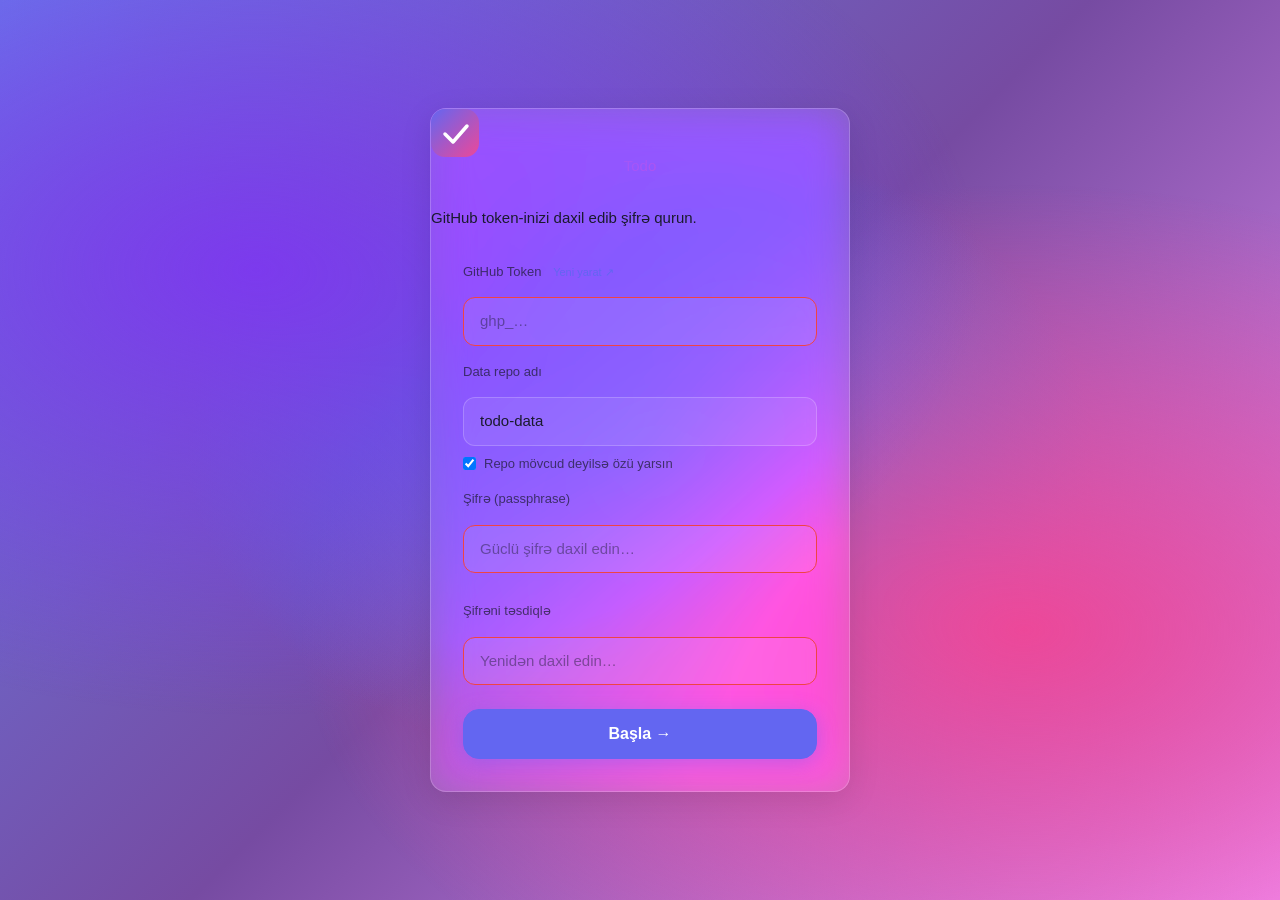
<file: index.html>
<!DOCTYPE html>
<html lang="az" data-theme="auto">
<head>
  <meta charset="UTF-8">
  <meta name="viewport" content="width=device-width, initial-scale=1.0">
  <title>Todo — Giriş</title>
  <meta name="description" content="Şəxsi todo tətbiqi — GitHub ilə sinxronizasiya">
  <link rel="manifest" href="/todo-html/manifest.webmanifest">
  <meta name="theme-color" content="#6366f1">
  <meta name="apple-mobile-web-app-capable" content="yes">
  <meta name="apple-mobile-web-app-status-bar-style" content="black-translucent">
  <meta name="apple-mobile-web-app-title" content="Todo">
  <link rel="apple-touch-icon" href="/todo-html/assets/icons/icon-192.png">
  <link rel="icon" href="/todo-html/assets/favicon.svg" type="image/svg+xml">

  <link rel="stylesheet" href="css/reset.css">
  <link rel="stylesheet" href="css/tokens.css">
  <link rel="stylesheet" href="css/base.css">
  <link rel="stylesheet" href="css/glass.css">
  <link rel="stylesheet" href="css/animations.css">
  <link rel="stylesheet" href="css/components.css">
  <link rel="stylesheet" href="css/layout.css">
  <link rel="stylesheet" href="css/themes.css">
  <link rel="stylesheet" href="css/pages/auth.css">

  <script type="importmap">
  {
    "imports": {
      "dayjs":       "https://cdn.jsdelivr.net/npm/dayjs@1/dayjs.min.js",
      "marked":      "https://cdn.jsdelivr.net/npm/marked@11/lib/marked.esm.js",
      "chart.js/auto": "https://cdn.jsdelivr.net/npm/chart.js@4/auto/auto.js",
      "sortablejs":  "https://cdn.jsdelivr.net/npm/sortablejs@1/modular/sortable.esm.js"
    }
  }
  </script>
</head>
<body>
  <main class="auth-page" id="auth-root">

    <!-- Setup view (first time) -->
    <div id="setup-view" class="auth-card glass animate-fade-up" hidden>
      <div class="auth-logo">
        <svg width="48" height="48" viewBox="0 0 48 48" fill="none" xmlns="http://www.w3.org/2000/svg" aria-hidden="true">
          <rect width="48" height="48" rx="14" fill="url(#g)"/>
          <path d="M14 25l8 8 14-16" stroke="#fff" stroke-width="3.5" stroke-linecap="round" stroke-linejoin="round"/>
          <defs><linearGradient id="g" x1="0" y1="0" x2="48" y2="48" gradientUnits="userSpaceOnUse">
            <stop stop-color="#6366f1"/><stop offset="1" stop-color="#ec4899"/>
          </linearGradient></defs>
        </svg>
        <h1 class="gradient-text">Todo</h1>
      </div>

      <p class="auth-subtitle">GitHub token-inizi daxil edib şifrə qurun.</p>

      <form id="setup-form" class="auth-form" novalidate>
        <div class="flex-col gap-2">
          <label class="input-label" for="token-input">GitHub Token
            <a href="https://github.com/settings/tokens/new?description=todo-app&scopes=repo" target="_blank" rel="noopener noreferrer" style="font-size:var(--fs-xs);color:var(--accent);margin-left:var(--s-2)">Yeni yarat ↗</a>
          </label>
          <input id="token-input" class="input" type="password" autocomplete="off" placeholder="ghp_…" required>
        </div>

        <div class="flex-col gap-2">
          <label class="input-label" for="repo-name">Data repo adı</label>
          <input id="repo-name" class="input" type="text" value="todo-data" autocomplete="off">
          <label class="flex gap-2 align-center" style="font-size:var(--fs-sm);color:var(--text-secondary);cursor:pointer">
            <input id="create-repo" type="checkbox" class="checkbox" checked>
            Repo mövcud deyilsə özü yarsın
          </label>
        </div>

        <div class="flex-col gap-2">
          <label class="input-label" for="passphrase-input">Şifrə (passphrase)</label>
          <input id="passphrase-input" class="input" type="password" autocomplete="new-password" placeholder="Güclü şifrə daxil edin…" required>
          <div id="strength-bar" class="passphrase-strength" data-strength=""></div>
        </div>

        <div class="flex-col gap-2">
          <label class="input-label" for="passphrase-confirm">Şifrəni təsdiqlə</label>
          <input id="passphrase-confirm" class="input" type="password" autocomplete="new-password" placeholder="Yenidən daxil edin…" required>
        </div>

        <button type="submit" class="btn btn-primary btn-lg" style="width:100%;margin-top:var(--s-2)">Başla →</button>
      </form>
    </div>

    <!-- Unlock view (returning user) -->
    <div id="unlock-view" class="auth-card glass animate-fade-up" hidden>
      <div class="auth-logo">
        <svg width="48" height="48" viewBox="0 0 48 48" fill="none" xmlns="http://www.w3.org/2000/svg" aria-hidden="true">
          <rect width="48" height="48" rx="14" fill="url(#g2)"/>
          <path d="M14 25l8 8 14-16" stroke="#fff" stroke-width="3.5" stroke-linecap="round" stroke-linejoin="round"/>
          <defs><linearGradient id="g2" x1="0" y1="0" x2="48" y2="48" gradientUnits="userSpaceOnUse">
            <stop stop-color="#6366f1"/><stop offset="1" stop-color="#ec4899"/>
          </linearGradient></defs>
        </svg>
        <h1 class="gradient-text">Todo</h1>
      </div>

      <p class="auth-subtitle">Şifrənizi daxil edib davam edin.</p>

      <form id="unlock-form" class="auth-form" novalidate>
        <div class="flex-col gap-2">
          <label class="input-label" for="unlock-passphrase">Şifrə</label>
          <input id="unlock-passphrase" class="input" type="password" autocomplete="current-password" placeholder="Şifrənizi daxil edin…" autofocus required>
        </div>
        <button type="submit" class="btn btn-primary btn-lg" style="width:100%;margin-top:var(--s-2)">Aç →</button>
      </form>

      <button id="auth-logout" class="btn btn-ghost btn-sm" style="margin-top:var(--s-4)">Sıfırla (yeni hesab)</button>
    </div>
  </main>

  <script type="module" src="js/pages/index.init.js"></script>
  <script>
    if ('serviceWorker' in navigator) {
      navigator.serviceWorker.register('/todo-html/service-worker.js').catch(console.error);
    }
  </script>
</body>
</html>
</file>
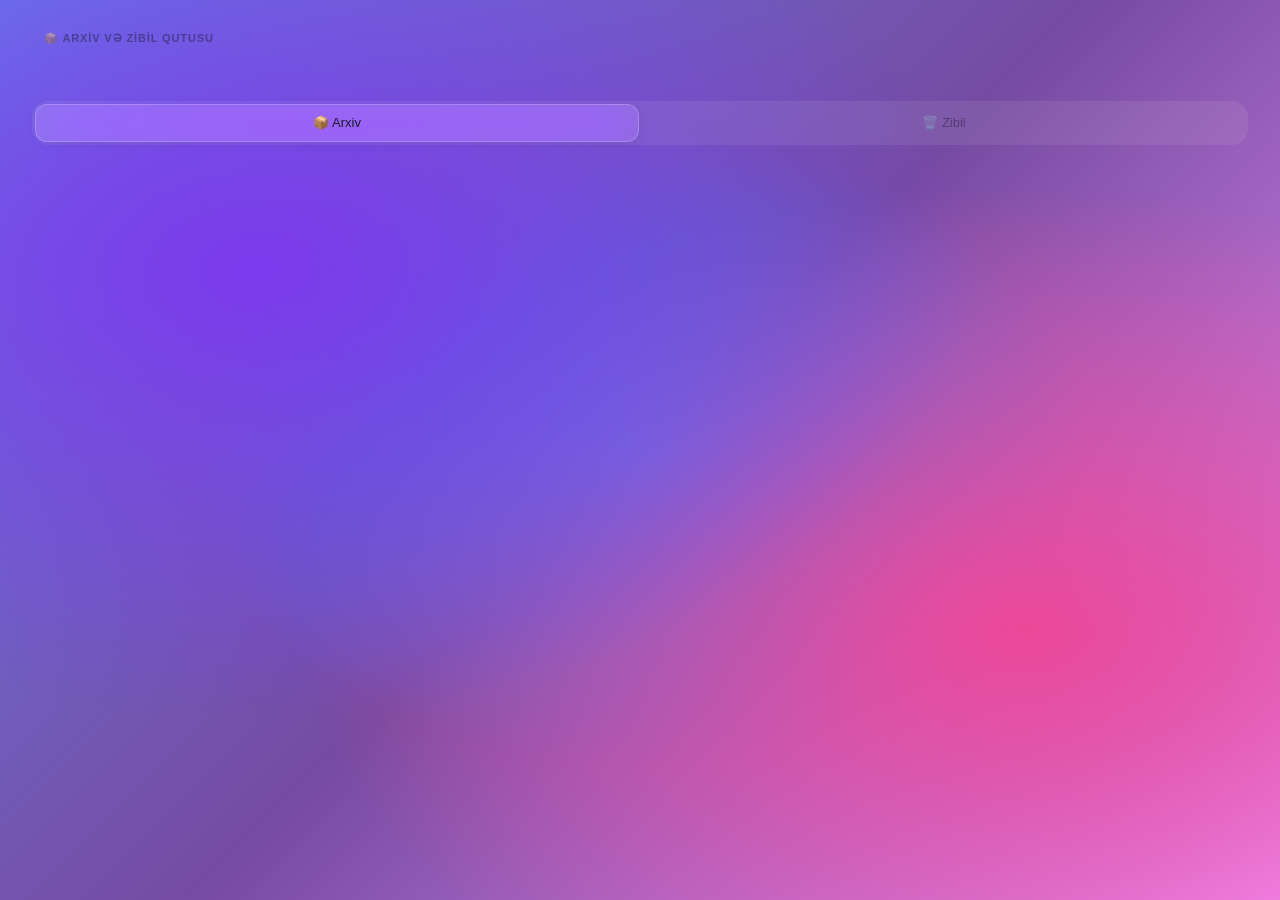
<file: archive.html>
<!DOCTYPE html>
<html lang="az" data-theme="auto">
<head>
  <meta charset="UTF-8">
  <meta name="viewport" content="width=device-width, initial-scale=1.0">
  <title>Todo — Arxiv</title>
  <link rel="manifest" href="/todo-html/manifest.webmanifest">
  <meta name="theme-color" content="#6366f1">
  <meta name="apple-mobile-web-app-capable" content="yes">
  <meta name="apple-mobile-web-app-status-bar-style" content="black-translucent">
  <meta name="apple-mobile-web-app-title" content="Todo">
  <link rel="apple-touch-icon" href="/todo-html/assets/icons/icon-192.png">
  <link rel="icon" href="/todo-html/assets/favicon.svg" type="image/svg+xml">

  <link rel="stylesheet" href="css/reset.css">
  <link rel="stylesheet" href="css/tokens.css">
  <link rel="stylesheet" href="css/base.css">
  <link rel="stylesheet" href="css/glass.css">
  <link rel="stylesheet" href="css/animations.css">
  <link rel="stylesheet" href="css/components.css">
  <link rel="stylesheet" href="css/layout.css">
  <link rel="stylesheet" href="css/themes.css">
  <link rel="stylesheet" href="css/pages/archive.css">

  <script type="importmap">
  {
    "imports": {
      "dayjs":         "https://cdn.jsdelivr.net/npm/dayjs@1/dayjs.min.js",
      "marked":        "https://cdn.jsdelivr.net/npm/marked@11/lib/marked.esm.js",
      "chart.js/auto": "https://cdn.jsdelivr.net/npm/chart.js@4/auto/auto.js",
      "sortablejs":    "https://cdn.jsdelivr.net/npm/sortablejs@1/modular/sortable.esm.js"
    }
  }
  </script>
</head>
<body>
  <div class="app-shell">
    <div id="nav-root"></div>

    <main class="main-content" role="main">
      <h1 class="section-title" style="margin-bottom:var(--s-5)">📦 Arxiv və Zibil Qutusu</h1>

      <!-- Tabs -->
      <div class="tabs" role="tablist" style="margin-bottom:var(--s-5)">
        <button id="tab-archive" class="tab active" role="tab" aria-selected="true" aria-controls="archive-panel">📦 Arxiv</button>
        <button id="tab-trash"   class="tab"        role="tab" aria-selected="false" aria-controls="trash-panel">🗑️ Zibil</button>
      </div>

      <!-- Archive panel -->
      <div id="archive-panel" role="tabpanel">
        <div id="archive-list"></div>
        <p id="empty-archive" class="empty-state" hidden>
          <span class="empty-state-icon">📦</span>
          <span>Arxiv boşdur</span>
        </p>
      </div>

      <!-- Trash panel -->
      <div id="trash-panel" role="tabpanel" hidden>
        <div id="trash-list"></div>
        <p id="empty-trash" class="empty-state" hidden>
          <span class="empty-state-icon">🗑️</span>
          <span>Zibil qutusu boşdur</span>
        </p>
        <button id="empty-trash-btn" class="btn btn-danger btn-sm" style="margin-top:var(--s-4)">
          Zibil qutusunu təmizlə
        </button>
      </div>
    </main>
  </div>

  <script type="module" src="js/pages/archive.init.js"></script>
  <script>
    if ('serviceWorker' in navigator) {
      navigator.serviceWorker.register('/todo-html/service-worker.js').catch(console.error);
    }
  </script>
</body>
</html>
</file>
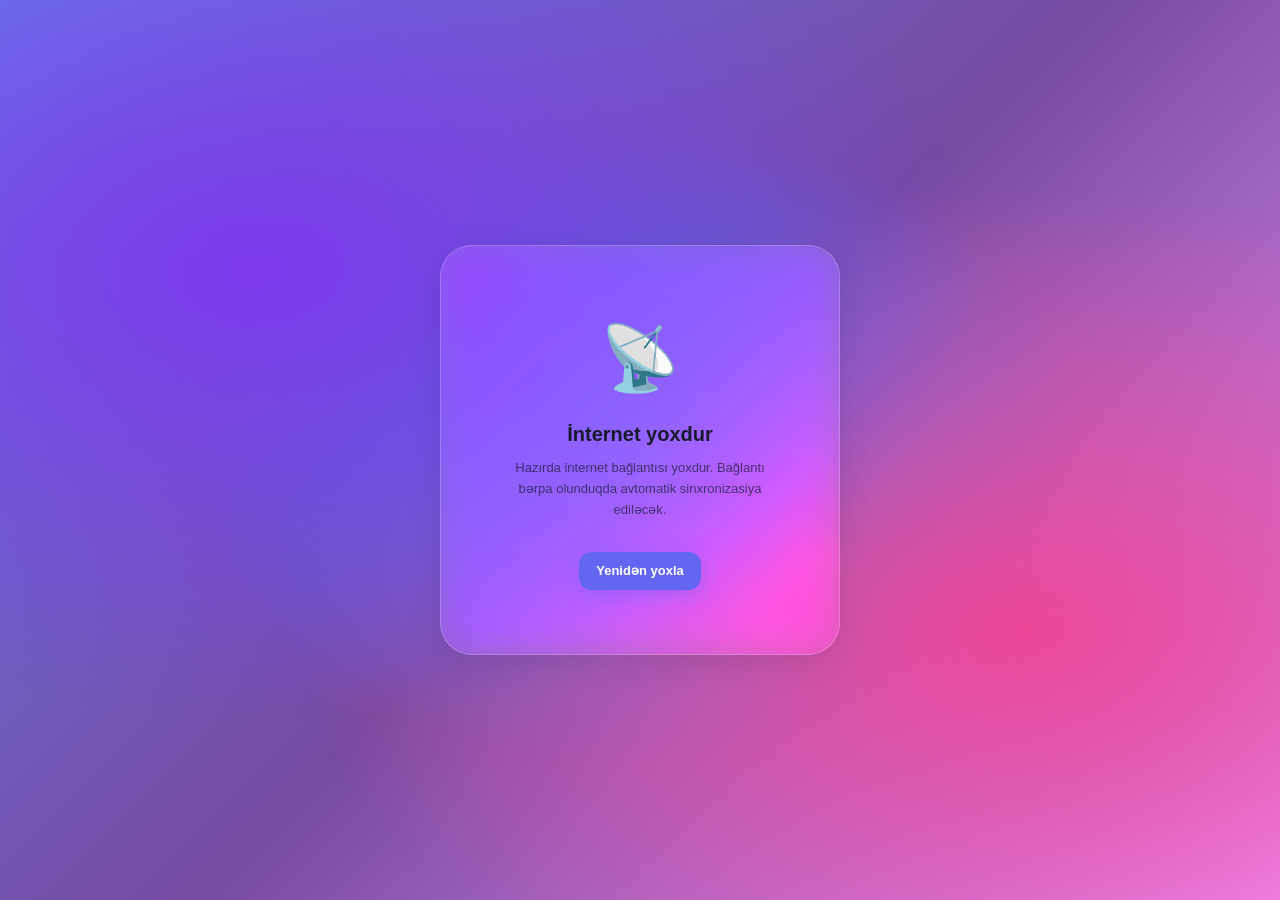
<file: offline.html>
<!DOCTYPE html>
<html lang="az" data-theme="auto">
<head>
  <meta charset="UTF-8">
  <meta name="viewport" content="width=device-width, initial-scale=1.0">
  <title>Todo — Offline</title>
  <link rel="icon" href="/todo-html/assets/favicon.svg" type="image/svg+xml">
  <link rel="stylesheet" href="css/reset.css">
  <link rel="stylesheet" href="css/tokens.css">
  <link rel="stylesheet" href="css/base.css">
  <link rel="stylesheet" href="css/glass.css">
  <link rel="stylesheet" href="css/animations.css">
  <link rel="stylesheet" href="css/components.css">
  <link rel="stylesheet" href="css/themes.css">
</head>
<body>
  <main style="min-height:100svh;display:flex;align-items:center;justify-content:center;padding:var(--s-6)">
    <div class="glass animate-fade-up" style="max-width:400px;width:100%;padding:var(--s-8);text-align:center;border-radius:var(--r-2xl)">
      <div style="font-size:64px;margin-bottom:var(--s-4)" role="img" aria-label="Offline">📡</div>
      <h1 style="font-size:var(--fs-xl);font-weight:700;margin-bottom:var(--s-3);color:var(--text-primary)">İnternet yoxdur</h1>
      <p style="color:var(--text-secondary);font-size:var(--fs-sm);line-height:1.6;margin-bottom:var(--s-6)">
        Hazırda internet bağlantısı yoxdur. Bağlantı bərpa olunduqda avtomatik sinxronizasiya ediləcək.
      </p>
      <button onclick="window.location.reload()" class="btn btn-primary">
        Yenidən yoxla
      </button>
    </div>
  </main>
</body>
</html>
</file>
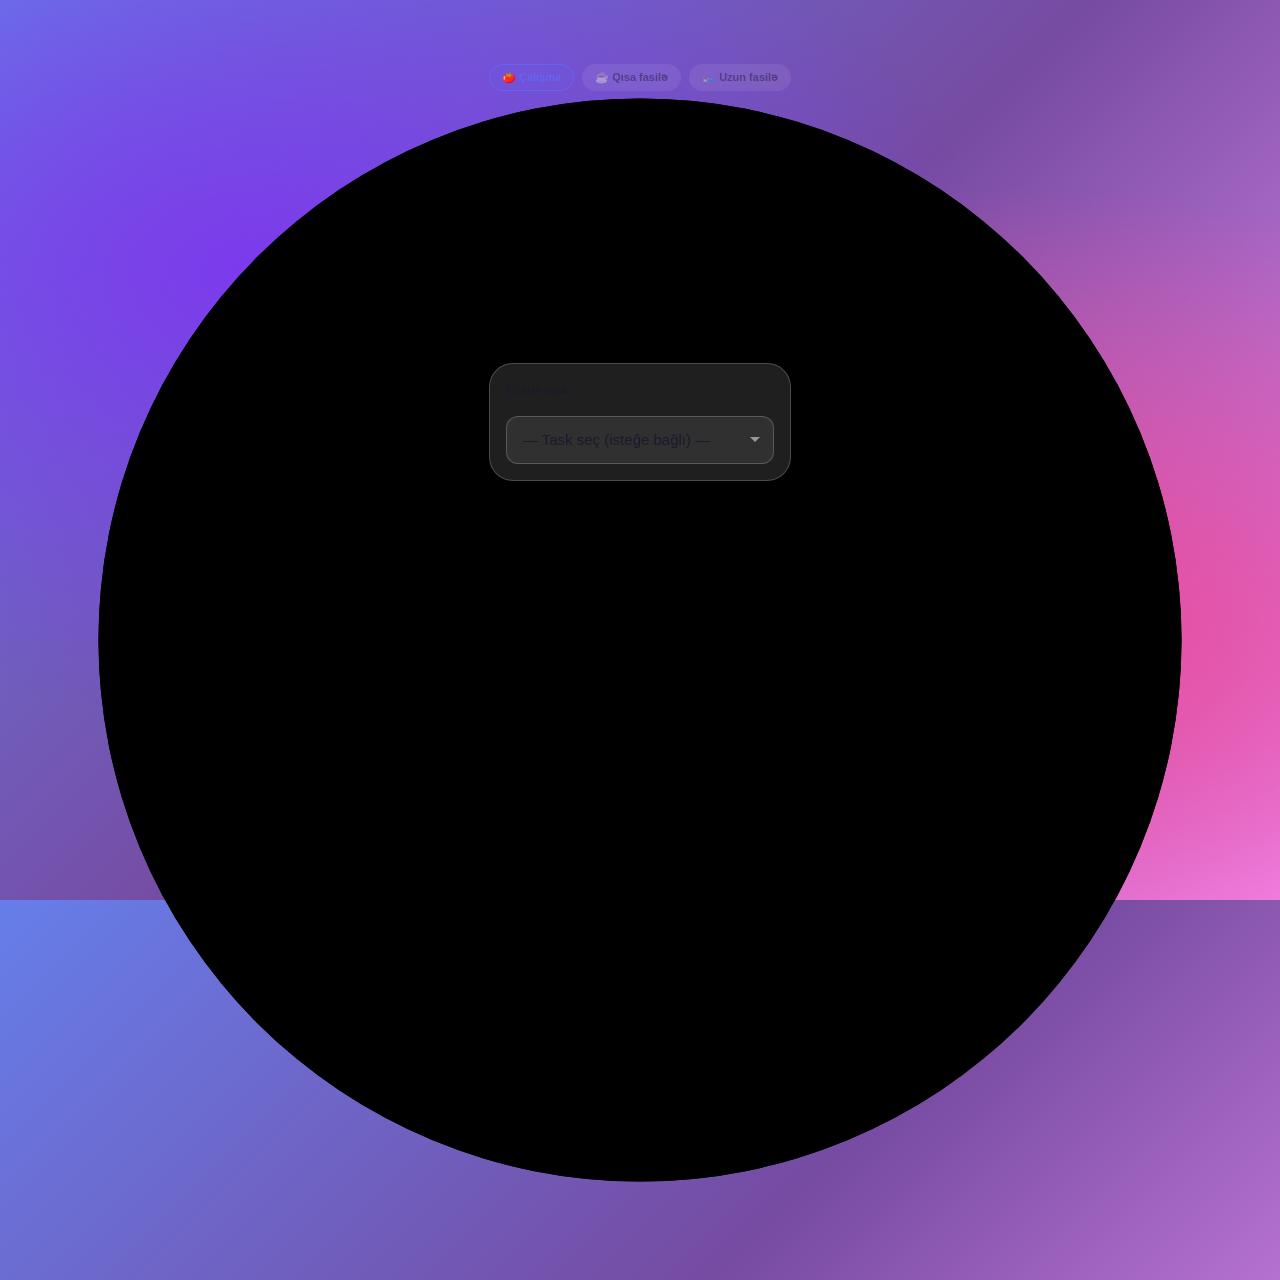
<file: pomodoro.html>
<!DOCTYPE html>
<html lang="az" data-theme="auto">
<head>
  <meta charset="UTF-8">
  <meta name="viewport" content="width=device-width, initial-scale=1.0">
  <title>Todo — Pomodoro</title>
  <link rel="manifest" href="/todo-html/manifest.webmanifest">
  <meta name="theme-color" content="#6366f1">
  <meta name="apple-mobile-web-app-capable" content="yes">
  <meta name="apple-mobile-web-app-status-bar-style" content="black-translucent">
  <meta name="apple-mobile-web-app-title" content="Todo">
  <link rel="apple-touch-icon" href="/todo-html/assets/icons/icon-192.png">
  <link rel="icon" href="/todo-html/assets/favicon.svg" type="image/svg+xml">

  <link rel="stylesheet" href="css/reset.css">
  <link rel="stylesheet" href="css/tokens.css">
  <link rel="stylesheet" href="css/base.css">
  <link rel="stylesheet" href="css/glass.css">
  <link rel="stylesheet" href="css/animations.css">
  <link rel="stylesheet" href="css/components.css">
  <link rel="stylesheet" href="css/layout.css">
  <link rel="stylesheet" href="css/themes.css">
  <link rel="stylesheet" href="css/pages/pomodoro.css">

  <script type="importmap">
  {
    "imports": {
      "dayjs":         "https://cdn.jsdelivr.net/npm/dayjs@1/dayjs.min.js",
      "marked":        "https://cdn.jsdelivr.net/npm/marked@11/lib/marked.esm.js",
      "chart.js/auto": "https://cdn.jsdelivr.net/npm/chart.js@4/auto/auto.js",
      "sortablejs":    "https://cdn.jsdelivr.net/npm/sortablejs@1/modular/sortable.esm.js"
    }
  }
  </script>
</head>
<body>
  <div class="app-shell">
    <div id="nav-root"></div>

    <main class="main-content" role="main" style="max-width:600px;margin:0 auto;padding-top:var(--s-8)">
      <!-- Phase pills -->
      <div class="flex gap-2 justify-center" style="margin-bottom:var(--s-6)">
        <button class="phase-pill active" data-phase="work">🍅 Çalışma</button>
        <button class="phase-pill" data-phase="short">☕ Qısa fasilə</button>
        <button class="phase-pill" data-phase="long">🛌 Uzun fasilə</button>
      </div>

      <!-- SVG Ring timer -->
      <div class="timer-ring-wrap">
        <svg class="timer-ring" viewBox="0 0 260 260" aria-hidden="true">
          <circle class="timer-ring-bg" cx="130" cy="130" r="110"/>
          <circle id="ring-progress" class="timer-ring-progress" cx="130" cy="130" r="110"
            stroke-dasharray="691.15"
            stroke-dashoffset="0"
            transform="rotate(-90 130 130)"/>
        </svg>
        <div class="timer-display-wrap">
          <div id="timer-display" class="timer-display">25:00</div>
          <div id="phase-label" class="phase-label">🍅 Çalışma</div>
        </div>
      </div>

      <!-- Session dots -->
      <div id="session-dots" class="session-dots" aria-label="Sessiya gedişatı"></div>

      <!-- Controls -->
      <div class="timer-controls">
        <button id="reset-btn" class="btn btn-ghost btn-icon" aria-label="Sıfırla">
          <svg width="20" height="20" viewBox="0 0 24 24" fill="none" stroke="currentColor" stroke-width="2"><polyline points="1 4 1 10 7 10"/><path d="M3.51 15a9 9 0 1 0 .49-4.5"/></svg>
        </button>
        <button id="start-pause-btn" class="btn btn-primary timer-main-btn" aria-label="Başla / Dur">
          <svg width="24" height="24" viewBox="0 0 24 24" fill="currentColor"><polygon points="5,3 19,12 5,21"/></svg>
        </button>
        <button id="skip-btn" class="btn btn-ghost btn-icon" aria-label="Keç">
          <svg width="20" height="20" viewBox="0 0 24 24" fill="none" stroke="currentColor" stroke-width="2"><polygon points="5 4 15 12 5 20 5 4"/><line x1="19" y1="5" x2="19" y2="19"/></svg>
        </button>
      </div>

      <!-- Task selector -->
      <div class="glass-sm" style="padding:var(--s-4);border-radius:var(--r-xl);margin-top:var(--s-6)">
        <label class="input-label" for="pomodoro-task-select">Fokus taskı</label>
        <select id="pomodoro-task-select" class="input" style="margin-top:var(--s-2)">
          <option value="">— Task seç (isteğe bağlı) —</option>
        </select>
      </div>
    </main>
  </div>

  <script type="module" src="js/pages/pomodoro.init.js"></script>
  <script>
    if ('serviceWorker' in navigator) {
      navigator.serviceWorker.register('/todo-html/service-worker.js').catch(console.error);
    }
  </script>
</body>
</html>
</file>
<file: css/tokens.css>
/* ============================================================
   DESIGN TOKENS — CSS VARIABLES
   ============================================================ */

:root {
  /* ── Gradients ─────────────────────────────────────────── */
  --bg-gradient: linear-gradient(135deg, #667eea 0%, #764ba2 50%, #f093fb 100%);
  --bg-mesh:
    radial-gradient(at 20% 30%, #7c3aed 0, transparent 50%),
    radial-gradient(at 80% 70%, #ec4899 0, transparent 50%),
    radial-gradient(at 50% 50%, #3b82f6 0, transparent 50%);

  /* ── Glass ─────────────────────────────────────────────── */
  --glass-bg: rgba(255, 255, 255, 0.12);
  --glass-border: rgba(255, 255, 255, 0.2);
  --glass-shadow: 0 8px 32px rgba(0, 0, 0, 0.1);
  --glass-blur: blur(20px) saturate(180%);

  /* ── Colors ────────────────────────────────────────────── */
  --text-primary: #1a1a2e;
  --text-secondary: rgba(26, 26, 46, 0.7);
  --text-muted: rgba(26, 26, 46, 0.45);
  --accent: #6366f1;
  --accent-hover: #4f51d8;
  --accent-light: rgba(99, 102, 241, 0.15);
  --success: #10b981;
  --success-light: rgba(16, 185, 129, 0.15);
  --warning: #f59e0b;
  --warning-light: rgba(245, 158, 11, 0.15);
  --danger: #ef4444;
  --danger-light: rgba(239, 68, 68, 0.15);
  --info: #3b82f6;
  --info-light: rgba(59, 130, 246, 0.15);

  --surface: rgba(255, 255, 255, 0.08);
  --surface-hover: rgba(255, 255, 255, 0.16);
  --surface-active: rgba(255, 255, 255, 0.22);
  --divider: rgba(255, 255, 255, 0.12);

  /* Category palette */
  --cat-1: #6366f1;
  --cat-2: #ec4899;
  --cat-3: #10b981;
  --cat-4: #f59e0b;
  --cat-5: #3b82f6;
  --cat-6: #ef4444;
  --cat-7: #8b5cf6;
  --cat-8: #14b8a6;
  --cat-9: #f97316;
  --cat-10: #06b6d4;
  --cat-11: #84cc16;
  --cat-12: #a855f7;

  /* ── Spacing (4px base) ────────────────────────────────── */
  --s-1: 4px;
  --s-2: 8px;
  --s-3: 12px;
  --s-4: 16px;
  --s-5: 24px;
  --s-6: 32px;
  --s-7: 48px;
  --s-8: 64px;
  --s-9: 80px;
  --s-10: 96px;

  /* ── Border Radius ─────────────────────────────────────── */
  --r-sm: 8px;
  --r-md: 12px;
  --r-lg: 16px;
  --r-xl: 24px;
  --r-2xl: 32px;
  --r-full: 9999px;

  /* ── Typography ────────────────────────────────────────── */
  --font: "Inter", "Noto Sans Azerbaijani", -apple-system, BlinkMacSystemFont, sans-serif;
  --font-display: "Cal Sans", "Inter", sans-serif;
  --font-mono: "JetBrains Mono", "Fira Code", monospace;

  --fs-xs: 11px;
  --fs-sm: 13px;
  --fs-base: 15px;
  --fs-md: 16px;
  --fs-lg: 18px;
  --fs-xl: 20px;
  --fs-2xl: 24px;
  --fs-3xl: 30px;
  --fs-4xl: 36px;
  --fs-5xl: 48px;

  --lh-tight: 1.2;
  --lh-snug: 1.35;
  --lh-normal: 1.5;
  --lh-relaxed: 1.65;

  /* ── Transitions ───────────────────────────────────────── */
  --t-fast: 150ms cubic-bezier(0.4, 0, 0.2, 1);
  --t-med: 300ms cubic-bezier(0.4, 0, 0.2, 1);
  --t-slow: 500ms cubic-bezier(0.4, 0, 0.2, 1);
  --t-bounce: 500ms cubic-bezier(0.68, -0.55, 0.265, 1.55);
  --t-spring: 400ms cubic-bezier(0.34, 1.56, 0.64, 1);

  /* ── Shadows ───────────────────────────────────────────── */
  --shadow-sm: 0 2px 8px rgba(0, 0, 0, 0.08);
  --shadow-md: 0 4px 16px rgba(0, 0, 0, 0.12);
  --shadow-lg: 0 8px 32px rgba(0, 0, 0, 0.16);
  --shadow-xl: 0 16px 48px rgba(0, 0, 0, 0.2);
  --shadow-accent: 0 4px 20px rgba(99, 102, 241, 0.4);

  /* ── Z-index scale ─────────────────────────────────────── */
  --z-base: 0;
  --z-raised: 10;
  --z-dropdown: 100;
  --z-sticky: 200;
  --z-overlay: 300;
  --z-modal: 400;
  --z-toast: 500;
  --z-tooltip: 600;

  /* ── Layout ────────────────────────────────────────────── */
  --sidebar-w: 240px;
  --nav-h: 56px;
  --content-max: 900px;
}

/* ── Dark Mode ─────────────────────────────────────────────── */
[data-theme="dark"] {
  --bg-gradient: linear-gradient(135deg, #0f0f23 0%, #1a1a2e 50%, #16213e 100%);
  --bg-mesh:
    radial-gradient(at 20% 30%, #3730a3 0, transparent 50%),
    radial-gradient(at 80% 70%, #831843 0, transparent 50%),
    radial-gradient(at 50% 50%, #1e3a5f 0, transparent 50%);

  --glass-bg: rgba(255, 255, 255, 0.05);
  --glass-border: rgba(255, 255, 255, 0.1);
  --glass-shadow: 0 8px 32px rgba(0, 0, 0, 0.3);

  --text-primary: #f1f5f9;
  --text-secondary: rgba(241, 245, 249, 0.7);
  --text-muted: rgba(241, 245, 249, 0.4);

  --surface: rgba(255, 255, 255, 0.05);
  --surface-hover: rgba(255, 255, 255, 0.09);
  --surface-active: rgba(255, 255, 255, 0.14);
  --divider: rgba(255, 255, 255, 0.08);
}
</file>
<file: css/base.css>
/* ============================================================
   BASE STYLES — body, typography, global
   ============================================================ */

body {
  font-family: var(--font);
  font-size: var(--fs-base);
  line-height: var(--lh-normal);
  color: var(--text-primary);
  background: var(--bg-gradient);
  min-height: 100dvh;
  position: relative;
  overflow-x: hidden;
}

/* Animated mesh background */
body::before {
  content: "";
  position: fixed;
  inset: 0;
  background: var(--bg-mesh);
  z-index: -1;
  animation: meshMove 20s ease infinite alternate;
}

/* Typography scale */
.text-xs   { font-size: var(--fs-xs);  line-height: var(--lh-snug); }
.text-sm   { font-size: var(--fs-sm);  line-height: var(--lh-snug); }
.text-base { font-size: var(--fs-base); }
.text-lg   { font-size: var(--fs-lg);  line-height: var(--lh-snug); }
.text-xl   { font-size: var(--fs-xl);  line-height: var(--lh-tight); }
.text-2xl  { font-size: var(--fs-2xl); line-height: var(--lh-tight); }
.text-3xl  { font-size: var(--fs-3xl); line-height: var(--lh-tight); }
.text-4xl  { font-size: var(--fs-4xl); line-height: var(--lh-tight); }
.text-5xl  { font-size: var(--fs-5xl); line-height: 1; }

.font-medium { font-weight: 500; }
.font-semibold { font-weight: 600; }
.font-bold   { font-weight: 700; }
.font-display { font-family: var(--font-display); }
.font-mono   { font-family: var(--font-mono); }
.tabular-nums { font-variant-numeric: tabular-nums; }

.text-primary   { color: var(--text-primary); }
.text-secondary { color: var(--text-secondary); }
.text-muted     { color: var(--text-muted); }
.text-accent    { color: var(--accent); }
.text-success   { color: var(--success); }
.text-warning   { color: var(--warning); }
.text-danger    { color: var(--danger); }

/* Scrollbar */
::-webkit-scrollbar {
  width: 6px;
  height: 6px;
}
::-webkit-scrollbar-track {
  background: transparent;
}
::-webkit-scrollbar-thumb {
  background: var(--divider);
  border-radius: var(--r-full);
}
::-webkit-scrollbar-thumb:hover {
  background: rgba(255, 255, 255, 0.25);
}

/* Selection */
::selection {
  background: var(--accent-light);
  color: var(--accent);
}

/* Gradient text utility */
.gradient-text {
  background: linear-gradient(135deg, var(--accent), #a855f7, #ec4899);
  -webkit-background-clip: text;
  background-clip: text;
  -webkit-text-fill-color: transparent;
}
</file>
<file: css/glass.css>
/* ============================================================
   GLASSMORPHISM UTILITY CLASSES
   ============================================================ */

.glass {
  background: var(--glass-bg);
  backdrop-filter: var(--glass-blur);
  -webkit-backdrop-filter: var(--glass-blur);
  border: 1px solid var(--glass-border);
  border-radius: var(--r-lg);
  box-shadow: var(--glass-shadow);
}

.glass-sm {
  background: var(--glass-bg);
  backdrop-filter: blur(12px) saturate(160%);
  -webkit-backdrop-filter: blur(12px) saturate(160%);
  border: 1px solid var(--glass-border);
  border-radius: var(--r-md);
  box-shadow: var(--shadow-sm);
}

.glass-lg {
  background: var(--glass-bg);
  backdrop-filter: blur(30px) saturate(200%);
  -webkit-backdrop-filter: blur(30px) saturate(200%);
  border: 1px solid var(--glass-border);
  border-radius: var(--r-xl);
  box-shadow: var(--shadow-xl);
}

.glass-card {
  background: var(--glass-bg);
  backdrop-filter: var(--glass-blur);
  -webkit-backdrop-filter: var(--glass-blur);
  border: 1px solid var(--glass-border);
  border-radius: var(--r-lg);
  box-shadow: var(--glass-shadow);
  transition: transform var(--t-fast), box-shadow var(--t-fast), background var(--t-fast);
}

.glass-card:hover {
  transform: translateY(-2px);
  box-shadow: var(--shadow-lg);
  background: var(--surface-hover);
}

.glass-card:active {
  transform: translateY(0);
}

/* Surface layers */
.surface {
  background: var(--surface);
  border-radius: var(--r-md);
}

.surface-hover {
  transition: background var(--t-fast);
}
.surface-hover:hover {
  background: var(--surface-hover);
}

/* Highlight border */
.border-glass {
  border: 1px solid var(--glass-border);
}
.border-accent {
  border: 1px solid var(--accent);
}
.border-success {
  border: 1px solid var(--success);
}
.border-danger {
  border: 1px solid var(--danger);
}

/* Glow effects */
.glow-accent {
  box-shadow: 0 0 20px rgba(99, 102, 241, 0.4);
}
.glow-success {
  box-shadow: 0 0 20px rgba(16, 185, 129, 0.4);
}
</file>
<file: css/animations.css>
/* ============================================================
   ANIMATIONS & KEYFRAMES
   ============================================================ */

/* Mesh background animation */
@keyframes meshMove {
  0%   { opacity: 0.6; transform: scale(1)    rotate(0deg); }
  50%  { opacity: 0.8; transform: scale(1.05) rotate(1deg); }
  100% { opacity: 0.6; transform: scale(1.02) rotate(-0.5deg); }
}

/* Fade up — page load stagger */
@keyframes fadeUp {
  from { opacity: 0; transform: translateY(16px); }
  to   { opacity: 1; transform: translateY(0); }
}

/* Fade in */
@keyframes fadeIn {
  from { opacity: 0; }
  to   { opacity: 1; }
}

/* Scale in — modal */
@keyframes scaleIn {
  from { opacity: 0; transform: scale(0.92); }
  to   { opacity: 1; transform: scale(1); }
}

/* Scale out — modal close */
@keyframes scaleOut {
  from { opacity: 1; transform: scale(1); }
  to   { opacity: 0; transform: scale(0.92); }
}

/* Slide down — dropdown */
@keyframes slideDown {
  from { opacity: 0; transform: translateY(-8px); }
  to   { opacity: 1; transform: translateY(0); }
}

/* Slide up — toast from bottom */
@keyframes slideUp {
  from { opacity: 0; transform: translateY(24px) scale(0.95); }
  to   { opacity: 1; transform: translateY(0) scale(1); }
}

/* Toast exit */
@keyframes slideOutDown {
  from { opacity: 1; transform: translateY(0) scale(1); }
  to   { opacity: 0; transform: translateY(24px) scale(0.95); }
}

/* Checkbox tick (stroke-dashoffset) */
@keyframes checkDraw {
  from { stroke-dashoffset: 24; }
  to   { stroke-dashoffset: 0; }
}

/* Checkbox fill */
@keyframes checkFill {
  from { r: 0; opacity: 0; }
  to   { r: 10; opacity: 1; }
}

/* Shake — error */
@keyframes shake {
  0%, 100% { transform: translateX(0); }
  20%       { transform: translateX(-6px); }
  40%       { transform: translateX(6px); }
  60%       { transform: translateX(-4px); }
  80%       { transform: translateX(4px); }
}

/* Pulse — loading */
@keyframes pulse {
  0%, 100% { opacity: 1; }
  50%       { opacity: 0.45; }
}

/* Shimmer — skeleton */
@keyframes shimmer {
  0%   { background-position: -400px 0; }
  100% { background-position: 400px 0; }
}

/* Spin — loader */
@keyframes spin {
  to { transform: rotate(360deg); }
}

/* Bounce in — streak milestone */
@keyframes bounceIn {
  0%   { transform: scale(0.3);  opacity: 0; }
  50%  { transform: scale(1.05); opacity: 1; }
  70%  { transform: scale(0.9); }
  100% { transform: scale(1); }
}

/* Confetti particle */
@keyframes confettiDrop {
  0%   { transform: translateY(-20px) rotate(0deg);   opacity: 1; }
  100% { transform: translateY(100vh) rotate(720deg); opacity: 0; }
}

/* Ring progress */
@keyframes ringFill {
  from { stroke-dashoffset: 440; }
}

/* Gradient shift — logo/accent */
@keyframes gradientShift {
  0%   { background-position: 0% 50%; }
  50%  { background-position: 100% 50%; }
  100% { background-position: 0% 50%; }
}

/* ── Utility animation classes ─────────────────────────────── */

.animate-fade-up {
  animation: fadeUp var(--t-med) ease both;
}

.animate-fade-in {
  animation: fadeIn var(--t-fast) ease both;
}

.animate-scale-in {
  animation: scaleIn 300ms cubic-bezier(0.4, 0, 0.2, 1) both;
}

.animate-shake {
  animation: shake 400ms ease;
}

.animate-pulse {
  animation: pulse 2s ease infinite;
}

.animate-spin {
  animation: spin 0.8s linear infinite;
}

.animate-bounce-in {
  animation: bounceIn 600ms cubic-bezier(0.68, -0.55, 0.265, 1.55) both;
}

/* Stagger children */
.stagger > * {
  animation: fadeUp var(--t-med) ease both;
}
.stagger > *:nth-child(1) { animation-delay: 0ms; }
.stagger > *:nth-child(2) { animation-delay: 50ms; }
.stagger > *:nth-child(3) { animation-delay: 100ms; }
.stagger > *:nth-child(4) { animation-delay: 150ms; }
.stagger > *:nth-child(5) { animation-delay: 200ms; }
.stagger > *:nth-child(6) { animation-delay: 250ms; }
.stagger > *:nth-child(n+7) { animation-delay: 300ms; }

/* Skeleton shimmer */
.skeleton {
  background: linear-gradient(
    90deg,
    var(--surface) 25%,
    var(--surface-hover) 50%,
    var(--surface) 75%
  );
  background-size: 800px 100%;
  animation: shimmer 1.5s ease infinite;
  border-radius: var(--r-sm);
}
</file>
<file: css/components.css>
/* ============================================================
   COMPONENTS — button, input, card, modal, toast, badge, chip
   ============================================================ */

/* ── Buttons ───────────────────────────────────────────────── */

.btn {
  display: inline-flex;
  align-items: center;
  justify-content: center;
  gap: var(--s-2);
  padding: var(--s-2) var(--s-4);
  font-size: var(--fs-sm);
  font-weight: 600;
  border-radius: var(--r-md);
  border: 1px solid transparent;
  cursor: pointer;
  transition: all var(--t-fast);
  white-space: nowrap;
  user-select: none;
}

.btn:active { transform: scale(0.97); }

.btn-primary {
  background: var(--accent);
  color: #fff;
  border-color: var(--accent);
  box-shadow: var(--shadow-accent);
}
.btn-primary:hover {
  background: var(--accent-hover);
  box-shadow: 0 6px 24px rgba(99, 102, 241, 0.5);
  transform: translateY(-1px);
}

.btn-secondary {
  background: var(--surface);
  color: var(--text-primary);
  border-color: var(--glass-border);
}
.btn-secondary:hover {
  background: var(--surface-hover);
  transform: translateY(-1px);
}

.btn-ghost {
  background: transparent;
  color: var(--text-secondary);
  border-color: transparent;
}
.btn-ghost:hover {
  background: var(--surface-hover);
  color: var(--text-primary);
}

.btn-danger {
  background: var(--danger);
  color: #fff;
  border-color: var(--danger);
}
.btn-danger:hover {
  background: #dc2626;
  transform: translateY(-1px);
}

.btn-success {
  background: var(--success);
  color: #fff;
  border-color: var(--success);
}

.btn-sm {
  padding: var(--s-1) var(--s-3);
  font-size: var(--fs-xs);
  border-radius: var(--r-sm);
}

.btn-lg {
  padding: var(--s-3) var(--s-6);
  font-size: var(--fs-md);
  border-radius: var(--r-lg);
}

.btn-icon {
  padding: var(--s-2);
  border-radius: var(--r-md);
  color: var(--text-secondary);
}
.btn-icon:hover {
  background: var(--surface-hover);
  color: var(--text-primary);
}

.btn-icon-round {
  padding: var(--s-2);
  border-radius: var(--r-full);
  color: var(--text-secondary);
}
.btn-icon-round:hover {
  background: var(--surface-hover);
  color: var(--text-primary);
}

.btn:disabled {
  opacity: 0.45;
  cursor: not-allowed;
  pointer-events: none;
}

/* ── Inputs ────────────────────────────────────────────────── */

.input {
  width: 100%;
  padding: var(--s-3) var(--s-4);
  font-size: var(--fs-base);
  background: var(--surface);
  border: 1px solid var(--glass-border);
  border-radius: var(--r-md);
  color: var(--text-primary);
  transition: border-color var(--t-fast), box-shadow var(--t-fast), background var(--t-fast);
}

.input::placeholder {
  color: var(--text-muted);
}

.input:focus {
  outline: none;
  border-color: var(--accent);
  box-shadow: 0 0 0 3px var(--accent-light);
  background: var(--surface-hover);
}

.input:invalid {
  border-color: var(--danger);
}

.input-sm {
  padding: var(--s-2) var(--s-3);
  font-size: var(--fs-sm);
  border-radius: var(--r-sm);
}

.input-lg {
  padding: var(--s-4) var(--s-5);
  font-size: var(--fs-lg);
  border-radius: var(--r-lg);
}

.input-group {
  position: relative;
  display: flex;
  align-items: center;
}

.input-group .input {
  padding-left: var(--s-9);
}

.input-group .input-icon {
  position: absolute;
  left: var(--s-3);
  color: var(--text-muted);
  pointer-events: none;
}

textarea.input {
  min-height: 100px;
  resize: vertical;
}

.input-label {
  display: block;
  font-size: var(--fs-sm);
  font-weight: 500;
  color: var(--text-secondary);
  margin-bottom: var(--s-2);
}

.input-hint {
  font-size: var(--fs-xs);
  color: var(--text-muted);
  margin-top: var(--s-1);
}

.input-error {
  font-size: var(--fs-xs);
  color: var(--danger);
  margin-top: var(--s-1);
}

/* Select */
select.input {
  appearance: none;
  background-image: url("data:image/svg+xml,%3Csvg xmlns='http://www.w3.org/2000/svg' width='12' height='12' viewBox='0 0 12 12'%3E%3Cpath fill='rgba(255,255,255,0.5)' d='M6 8L1 3h10z'/%3E%3C/svg%3E");
  background-repeat: no-repeat;
  background-position: right var(--s-3) center;
  padding-right: var(--s-7);
}

/* Checkbox & Radio */
.checkbox, .radio {
  display: inline-flex;
  align-items: center;
  gap: var(--s-2);
  cursor: pointer;
  font-size: var(--fs-sm);
  color: var(--text-secondary);
}

.checkbox input[type="checkbox"],
.radio input[type="radio"] {
  width: 16px;
  height: 16px;
  accent-color: var(--accent);
  cursor: pointer;
}

/* Toggle switch */
.toggle {
  display: inline-flex;
  align-items: center;
  gap: var(--s-3);
  cursor: pointer;
}

.toggle__track {
  position: relative;
  width: 44px;
  height: 24px;
  background: var(--surface);
  border: 1px solid var(--glass-border);
  border-radius: var(--r-full);
  transition: background var(--t-fast), border-color var(--t-fast);
  flex-shrink: 0;
}

.toggle__track::after {
  content: "";
  position: absolute;
  top: 3px;
  left: 3px;
  width: 16px;
  height: 16px;
  border-radius: var(--r-full);
  background: var(--text-muted);
  transition: transform var(--t-fast), background var(--t-fast);
}

.toggle input:checked + .toggle__track {
  background: var(--accent);
  border-color: var(--accent);
}

.toggle input:checked + .toggle__track::after {
  transform: translateX(20px);
  background: #fff;
}

.toggle input { display: none; }

/* ── Cards ─────────────────────────────────────────────────── */

.card {
  background: var(--glass-bg);
  backdrop-filter: var(--glass-blur);
  -webkit-backdrop-filter: var(--glass-blur);
  border: 1px solid var(--glass-border);
  border-radius: var(--r-lg);
  padding: var(--s-5);
  box-shadow: var(--glass-shadow);
}

/* ── Modal ─────────────────────────────────────────────────── */

.modal-overlay {
  position: fixed;
  inset: 0;
  background: rgba(0, 0, 0, 0.55);
  backdrop-filter: blur(4px);
  -webkit-backdrop-filter: blur(4px);
  display: flex;
  align-items: center;
  justify-content: center;
  z-index: var(--z-modal);
  padding: var(--s-4);
  animation: fadeIn var(--t-fast) ease;
}

.modal-overlay.closing {
  animation: fadeIn var(--t-fast) ease reverse;
}

.modal {
  background: var(--glass-bg);
  backdrop-filter: blur(30px) saturate(200%);
  -webkit-backdrop-filter: blur(30px) saturate(200%);
  border: 1px solid var(--glass-border);
  border-radius: var(--r-xl);
  box-shadow: var(--shadow-xl);
  width: 100%;
  max-width: 560px;
  max-height: 90dvh;
  overflow-y: auto;
  animation: scaleIn 300ms cubic-bezier(0.4, 0, 0.2, 1) both;
}

.modal.closing {
  animation: scaleOut 200ms cubic-bezier(0.4, 0, 0.2, 1) both;
}

.modal-header {
  display: flex;
  align-items: center;
  justify-content: space-between;
  padding: var(--s-5) var(--s-6);
  border-bottom: 1px solid var(--divider);
}

.modal-title {
  font-size: var(--fs-lg);
  font-weight: 600;
}

.modal-body {
  padding: var(--s-6);
  display: flex;
  flex-direction: column;
  gap: var(--s-4);
}

.modal-footer {
  display: flex;
  align-items: center;
  justify-content: flex-end;
  gap: var(--s-3);
  padding: var(--s-4) var(--s-6);
  border-top: 1px solid var(--divider);
}

/* ── Toast ─────────────────────────────────────────────────── */

#toast-container {
  position: fixed;
  bottom: var(--s-6);
  right: var(--s-6);
  display: flex;
  flex-direction: column;
  gap: var(--s-3);
  z-index: var(--z-toast);
  pointer-events: none;
}

.toast {
  display: flex;
  align-items: center;
  gap: var(--s-3);
  padding: var(--s-3) var(--s-4);
  background: var(--glass-bg);
  backdrop-filter: blur(20px);
  -webkit-backdrop-filter: blur(20px);
  border: 1px solid var(--glass-border);
  border-radius: var(--r-lg);
  box-shadow: var(--shadow-lg);
  min-width: 260px;
  max-width: 360px;
  pointer-events: all;
  animation: slideUp 300ms cubic-bezier(0.4, 0, 0.2, 1) both;
  font-size: var(--fs-sm);
}

.toast.exiting {
  animation: slideOutDown 250ms cubic-bezier(0.4, 0, 0.2, 1) both;
}

.toast__icon {
  font-size: 18px;
  flex-shrink: 0;
}

.toast__msg {
  flex: 1;
  font-weight: 500;
  color: var(--text-primary);
}

.toast__close {
  color: var(--text-muted);
  flex-shrink: 0;
  font-size: 18px;
  cursor: pointer;
  transition: color var(--t-fast);
}
.toast__close:hover { color: var(--text-primary); }

.toast--success { border-left: 3px solid var(--success); }
.toast--error   { border-left: 3px solid var(--danger); }
.toast--warning { border-left: 3px solid var(--warning); }
.toast--info    { border-left: 3px solid var(--info); }

/* ── Badge ─────────────────────────────────────────────────── */

.badge {
  display: inline-flex;
  align-items: center;
  padding: 2px var(--s-2);
  font-size: var(--fs-xs);
  font-weight: 600;
  border-radius: var(--r-full);
  background: var(--accent-light);
  color: var(--accent);
  line-height: 1.4;
}

.badge-success { background: var(--success-light); color: var(--success); }
.badge-warning { background: var(--warning-light); color: var(--warning); }
.badge-danger  { background: var(--danger-light);  color: var(--danger); }
.badge-info    { background: var(--info-light);     color: var(--info); }

.badge-count {
  min-width: 18px;
  height: 18px;
  display: inline-flex;
  align-items: center;
  justify-content: center;
  font-size: var(--fs-xs);
  font-weight: 700;
  background: var(--accent);
  color: #fff;
  border-radius: var(--r-full);
  padding: 0 var(--s-1);
}

/* ── Chip (tag) ─────────────────────────────────────────────── */

.chip {
  display: inline-flex;
  align-items: center;
  gap: 4px;
  padding: 3px var(--s-2);
  font-size: var(--fs-xs);
  font-weight: 500;
  background: var(--surface);
  border: 1px solid var(--glass-border);
  border-radius: var(--r-full);
  color: var(--text-secondary);
  cursor: pointer;
  transition: all var(--t-fast);
  user-select: none;
}
.chip:hover {
  background: var(--surface-hover);
  color: var(--text-primary);
}
.chip.active {
  background: var(--accent-light);
  border-color: var(--accent);
  color: var(--accent);
}

.chip__remove {
  display: inline-flex;
  align-items: center;
  justify-content: center;
  width: 14px;
  height: 14px;
  border-radius: var(--r-full);
  font-size: 10px;
  color: var(--text-muted);
  cursor: pointer;
  transition: background var(--t-fast), color var(--t-fast);
}
.chip__remove:hover {
  background: var(--danger-light);
  color: var(--danger);
}

/* ── Divider ────────────────────────────────────────────────── */

.divider {
  height: 1px;
  background: var(--divider);
  border: none;
}

.divider-vertical {
  width: 1px;
  background: var(--divider);
  align-self: stretch;
}

/* ── Empty state ───────────────────────────────────────────── */

.empty-state {
  display: flex;
  flex-direction: column;
  align-items: center;
  justify-content: center;
  gap: var(--s-4);
  padding: var(--s-10) var(--s-5);
  text-align: center;
  color: var(--text-muted);
}

.empty-state__icon {
  font-size: 48px;
  opacity: 0.5;
}

.empty-state__title {
  font-size: var(--fs-lg);
  font-weight: 600;
  color: var(--text-secondary);
}

.empty-state__subtitle {
  font-size: var(--fs-sm);
  max-width: 280px;
  line-height: var(--lh-relaxed);
}

/* ── Dropdown ───────────────────────────────────────────────── */

.dropdown {
  position: absolute;
  top: calc(100% + 4px);
  right: 0;
  min-width: 160px;
  background: var(--glass-bg);
  backdrop-filter: blur(24px);
  -webkit-backdrop-filter: blur(24px);
  border: 1px solid var(--glass-border);
  border-radius: var(--r-lg);
  box-shadow: var(--shadow-xl);
  z-index: var(--z-dropdown);
  animation: slideDown 200ms cubic-bezier(0.4, 0, 0.2, 1) both;
  overflow: hidden;
}

.dropdown-item {
  display: flex;
  align-items: center;
  gap: var(--s-3);
  padding: var(--s-3) var(--s-4);
  font-size: var(--fs-sm);
  color: var(--text-secondary);
  cursor: pointer;
  transition: background var(--t-fast), color var(--t-fast);
}
.dropdown-item:hover {
  background: var(--surface-hover);
  color: var(--text-primary);
}
.dropdown-item.danger {
  color: var(--danger);
}
.dropdown-item.danger:hover {
  background: var(--danger-light);
}

.dropdown-separator {
  height: 1px;
  background: var(--divider);
  margin: var(--s-1) 0;
}

/* ── Progress bar ───────────────────────────────────────────── */

.progress {
  width: 100%;
  height: 4px;
  background: var(--surface);
  border-radius: var(--r-full);
  overflow: hidden;
}

.progress__fill {
  height: 100%;
  background: var(--accent);
  border-radius: var(--r-full);
  transition: width var(--t-med);
}

/* ── Loading spinner ────────────────────────────────────────── */

.spinner {
  width: 20px;
  height: 20px;
  border: 2px solid var(--divider);
  border-top-color: var(--accent);
  border-radius: var(--r-full);
  animation: spin 0.8s linear infinite;
}

.spinner-lg {
  width: 40px;
  height: 40px;
  border-width: 3px;
}

/* ── Tabs ───────────────────────────────────────────────────── */

.tabs {
  display: flex;
  gap: var(--s-1);
  background: var(--surface);
  border-radius: var(--r-lg);
  padding: 3px;
}

.tab {
  flex: 1;
  display: flex;
  align-items: center;
  justify-content: center;
  gap: var(--s-2);
  padding: var(--s-2) var(--s-4);
  font-size: var(--fs-sm);
  font-weight: 500;
  color: var(--text-muted);
  border-radius: var(--r-md);
  cursor: pointer;
  transition: all var(--t-fast);
  border: none;
  background: none;
}

.tab:hover {
  color: var(--text-secondary);
  background: var(--surface-hover);
}

.tab.active {
  background: var(--glass-bg);
  backdrop-filter: var(--glass-blur);
  -webkit-backdrop-filter: var(--glass-blur);
  border: 1px solid var(--glass-border);
  color: var(--text-primary);
  box-shadow: var(--shadow-sm);
}

/* ── Section title ──────────────────────────────────────────── */

.section-title {
  font-size: var(--fs-xs);
  font-weight: 700;
  text-transform: uppercase;
  letter-spacing: 0.08em;
  color: var(--text-muted);
  padding: var(--s-2) var(--s-3);
}
</file>
<file: css/layout.css>
/* ============================================================
   LAYOUT — nav, sidebar, grid, flex helpers, page shell
   ============================================================ */

/* ── App shell ─────────────────────────────────────────────── */

.app-shell {
  display: flex;
  flex-direction: column;
  min-height: 100dvh;
}

/* ── Top Nav ───────────────────────────────────────────────── */

.top-nav {
  position: sticky;
  top: 0;
  z-index: var(--z-sticky);
  height: var(--nav-h);
  background: var(--glass-bg);
  backdrop-filter: var(--glass-blur);
  -webkit-backdrop-filter: var(--glass-blur);
  border-bottom: 1px solid var(--glass-border);
  display: flex;
  align-items: center;
  padding: 0 var(--s-5);
  gap: var(--s-4);
}

.nav-logo {
  font-size: var(--fs-xl);
  font-weight: 800;
  font-family: var(--font-display);
  background: linear-gradient(135deg, var(--accent), #a855f7, #ec4899);
  background-size: 200% 200%;
  -webkit-background-clip: text;
  background-clip: text;
  -webkit-text-fill-color: transparent;
  animation: gradientShift 4s ease infinite;
  text-decoration: none;
  white-space: nowrap;
}

.nav-links {
  display: flex;
  align-items: center;
  gap: var(--s-1);
  flex: 1;
}

.nav-link {
  display: inline-flex;
  align-items: center;
  gap: var(--s-2);
  padding: var(--s-2) var(--s-3);
  font-size: var(--fs-sm);
  font-weight: 500;
  color: var(--text-muted);
  border-radius: var(--r-md);
  cursor: pointer;
  transition: all var(--t-fast);
  white-space: nowrap;
  text-decoration: none;
  border: none;
  background: none;
}

.nav-link:hover {
  color: var(--text-primary);
  background: var(--surface-hover);
}

.nav-link.active {
  color: var(--accent);
  background: var(--accent-light);
}

.nav-actions {
  display: flex;
  align-items: center;
  gap: var(--s-2);
  margin-left: auto;
}

.nav-hamburger {
  display: none;
  padding: var(--s-2);
  cursor: pointer;
  color: var(--text-secondary);
}

/* ── Page with sidebar ─────────────────────────────────────── */

.page-with-sidebar {
  display: flex;
  flex: 1;
  overflow: hidden;
}

/* ── Sidebar ───────────────────────────────────────────────── */

.sidebar {
  width: var(--sidebar-w);
  flex-shrink: 0;
  background: var(--glass-bg);
  backdrop-filter: var(--glass-blur);
  -webkit-backdrop-filter: var(--glass-blur);
  border-right: 1px solid var(--glass-border);
  display: flex;
  flex-direction: column;
  gap: var(--s-2);
  padding: var(--s-4) var(--s-3);
  overflow-y: auto;
  transition: transform var(--t-med);
}

.sidebar-section {
  display: flex;
  flex-direction: column;
  gap: 2px;
}

.sidebar-item {
  display: flex;
  align-items: center;
  gap: var(--s-3);
  padding: var(--s-2) var(--s-3);
  border-radius: var(--r-md);
  font-size: var(--fs-sm);
  font-weight: 500;
  color: var(--text-secondary);
  cursor: pointer;
  transition: all var(--t-fast);
  border: none;
  background: none;
  width: 100%;
  text-align: left;
}

.sidebar-item:hover {
  background: var(--surface-hover);
  color: var(--text-primary);
}

.sidebar-item.active {
  background: var(--accent-light);
  color: var(--accent);
}

.sidebar-item__icon {
  font-size: 16px;
  flex-shrink: 0;
  width: 20px;
  text-align: center;
}

.sidebar-item__label {
  flex: 1;
}

.sidebar-item__count {
  font-size: var(--fs-xs);
  font-weight: 700;
  color: var(--text-muted);
  background: var(--surface);
  padding: 1px 6px;
  border-radius: var(--r-full);
}

.sidebar-item.active .sidebar-item__count {
  background: var(--accent);
  color: #fff;
}

/* ── Main content ──────────────────────────────────────────── */

.main-content {
  flex: 1;
  overflow-y: auto;
  padding: var(--s-5) var(--s-6);
  display: flex;
  flex-direction: column;
  gap: var(--s-5);
}

.content-header {
  display: flex;
  align-items: center;
  justify-content: space-between;
  gap: var(--s-4);
  flex-wrap: wrap;
}

.content-title {
  font-size: var(--fs-2xl);
  font-weight: 700;
  font-family: var(--font-display);
}

/* ── Flex helpers ──────────────────────────────────────────── */

.flex        { display: flex; }
.flex-col    { display: flex; flex-direction: column; }
.items-center { align-items: center; }
.items-start  { align-items: flex-start; }
.items-end    { align-items: flex-end; }
.justify-center { justify-content: center; }
.justify-between { justify-content: space-between; }
.justify-end   { justify-content: flex-end; }
.flex-1      { flex: 1; }
.flex-wrap   { flex-wrap: wrap; }
.gap-1 { gap: var(--s-1); }
.gap-2 { gap: var(--s-2); }
.gap-3 { gap: var(--s-3); }
.gap-4 { gap: var(--s-4); }
.gap-5 { gap: var(--s-5); }

/* ── Grid helpers ───────────────────────────────────────────── */

.grid-2 { display: grid; grid-template-columns: repeat(2, 1fr); gap: var(--s-4); }
.grid-3 { display: grid; grid-template-columns: repeat(3, 1fr); gap: var(--s-4); }
.grid-4 { display: grid; grid-template-columns: repeat(4, 1fr); gap: var(--s-4); }
.grid-auto { display: grid; grid-template-columns: repeat(auto-fill, minmax(220px, 1fr)); gap: var(--s-4); }

/* ── Spacing helpers ────────────────────────────────────────── */

.mt-2 { margin-top: var(--s-2); }
.mt-3 { margin-top: var(--s-3); }
.mt-4 { margin-top: var(--s-4); }
.mt-5 { margin-top: var(--s-5); }
.mb-2 { margin-bottom: var(--s-2); }
.mb-3 { margin-bottom: var(--s-3); }
.mb-4 { margin-bottom: var(--s-4); }
.mb-5 { margin-bottom: var(--s-5); }
.ml-auto { margin-left: auto; }

.p-2  { padding: var(--s-2); }
.p-3  { padding: var(--s-3); }
.p-4  { padding: var(--s-4); }
.p-5  { padding: var(--s-5); }
.px-4 { padding-left: var(--s-4); padding-right: var(--s-4); }
.py-3 { padding-top: var(--s-3); padding-bottom: var(--s-3); }

/* ── Visibility helpers ─────────────────────────────────────── */

.hidden  { display: none !important; }
.invisible { visibility: hidden; }
.sr-only {
  position: absolute;
  width: 1px;
  height: 1px;
  padding: 0;
  margin: -1px;
  overflow: hidden;
  clip: rect(0,0,0,0);
  border: 0;
}

/* ── Responsive ─────────────────────────────────────────────── */

@media (max-width: 768px) {
  .nav-links {
    display: none;
  }

  .nav-hamburger {
    display: flex;
  }

  .sidebar {
    position: fixed;
    top: var(--nav-h);
    left: 0;
    bottom: 0;
    z-index: var(--z-overlay);
    transform: translateX(-100%);
    width: min(var(--sidebar-w), 80vw);
  }

  .sidebar.open {
    transform: translateX(0);
  }

  .sidebar-overlay {
    position: fixed;
    inset: 0;
    background: rgba(0,0,0,0.5);
    z-index: calc(var(--z-overlay) - 1);
    display: none;
  }

  .sidebar-overlay.visible {
    display: block;
  }

  .main-content {
    padding: var(--s-4);
  }

  .grid-2, .grid-3, .grid-4 {
    grid-template-columns: 1fr;
  }

  #toast-container {
    bottom: var(--s-4);
    right: var(--s-4);
    left: var(--s-4);
  }

  .toast {
    max-width: none;
  }
}

@media (max-width: 480px) {
  .modal {
    border-radius: var(--r-lg) var(--r-lg) 0 0;
    max-height: 95dvh;
  }

  .modal-overlay {
    align-items: flex-end;
    padding: 0;
  }
}
</file>
<file: css/themes.css>
/* ============================================================
   THEMES — light / dark / auto
   Actual color variables are in tokens.css.
   This file sets up auto-detection and smooth transitions.
   ============================================================ */

/* Smooth theme transitions */
html {
  transition:
    color var(--t-med),
    background-color var(--t-med);
}

/* Auto: follow OS preference unless overridden */
@media (prefers-color-scheme: dark) {
  :root:not([data-theme="light"]) {
    --bg-gradient: linear-gradient(135deg, #0f0f23 0%, #1a1a2e 50%, #16213e 100%);
    --bg-mesh:
      radial-gradient(at 20% 30%, #3730a3 0, transparent 50%),
      radial-gradient(at 80% 70%, #831843 0, transparent 50%),
      radial-gradient(at 50% 50%, #1e3a5f 0, transparent 50%);
    --glass-bg: rgba(255, 255, 255, 0.05);
    --glass-border: rgba(255, 255, 255, 0.1);
    --glass-shadow: 0 8px 32px rgba(0, 0, 0, 0.3);
    --text-primary: #f1f5f9;
    --text-secondary: rgba(241, 245, 249, 0.7);
    --text-muted: rgba(241, 245, 249, 0.4);
    --surface: rgba(255, 255, 255, 0.05);
    --surface-hover: rgba(255, 255, 255, 0.09);
    --surface-active: rgba(255, 255, 255, 0.14);
    --divider: rgba(255, 255, 255, 0.08);
  }
}

/* Theme toggle button icon */
[data-theme="dark"] .icon-sun,
:not([data-theme="dark"]) .icon-moon {
  display: block;
}

[data-theme="dark"] .icon-moon,
:not([data-theme="dark"]) .icon-sun {
  display: none;
}

@media (prefers-color-scheme: dark) {
  :root:not([data-theme="light"]) .icon-sun { display: block; }
  :root:not([data-theme="light"]) .icon-moon { display: none; }
}
</file>
<file: css/pages/auth.css>
/* ============================================================
   AUTH PAGE — index.html
   ============================================================ */

.auth-page {
  min-height: 100dvh;
  display: flex;
  align-items: center;
  justify-content: center;
  padding: var(--s-5);
}

.auth-card {
  width: 100%;
  max-width: 420px;
  animation: fadeUp var(--t-med) ease both;
}

.auth-logo {
  text-align: center;
  margin-bottom: var(--s-6);
}

.auth-logo__icon {
  width: 64px;
  height: 64px;
  background: var(--accent-light);
  border-radius: var(--r-xl);
  display: inline-flex;
  align-items: center;
  justify-content: center;
  font-size: 32px;
  margin-bottom: var(--s-3);
  border: 1px solid var(--glass-border);
}

.auth-logo__title {
  font-size: var(--fs-3xl);
  font-weight: 800;
  font-family: var(--font-display);
  background: linear-gradient(135deg, var(--accent), #a855f7, #ec4899);
  background-size: 200% 200%;
  -webkit-background-clip: text;
  background-clip: text;
  -webkit-text-fill-color: transparent;
  animation: gradientShift 4s ease infinite;
  display: block;
}

.auth-logo__sub {
  font-size: var(--fs-sm);
  color: var(--text-muted);
  margin-top: var(--s-1);
}

.auth-form {
  display: flex;
  flex-direction: column;
  gap: var(--s-4);
  padding: var(--s-6);
}

.auth-input-wrap {
  position: relative;
}

.auth-input-wrap .input-toggle {
  position: absolute;
  right: var(--s-3);
  top: 50%;
  transform: translateY(-50%);
  background: none;
  border: none;
  cursor: pointer;
  color: var(--text-muted);
  padding: var(--s-1);
  border-radius: var(--r-sm);
  transition: color var(--t-fast);
}
.auth-input-wrap .input-toggle:hover { color: var(--text-secondary); }

.auth-advanced {
  font-size: var(--fs-sm);
  color: var(--accent);
  cursor: pointer;
  background: none;
  border: none;
  padding: 0;
  text-align: left;
  transition: opacity var(--t-fast);
}
.auth-advanced:hover { opacity: 0.8; }

.auth-advanced-panel {
  display: flex;
  flex-direction: column;
  gap: var(--s-3);
  padding: var(--s-4);
  background: var(--surface);
  border-radius: var(--r-md);
  border: 1px solid var(--glass-border);
}

.auth-btn {
  margin-top: var(--s-2);
}

.auth-footer {
  text-align: center;
  padding: var(--s-4) var(--s-6);
  font-size: var(--fs-xs);
  color: var(--text-muted);
  border-top: 1px solid var(--divider);
  line-height: var(--lh-relaxed);
}

.auth-footer a {
  color: var(--accent);
}

.passphrase-strength {
  margin-top: var(--s-1);
}

.strength-bar {
  height: 3px;
  background: var(--surface);
  border-radius: var(--r-full);
  overflow: hidden;
  margin-bottom: 4px;
}

.strength-fill {
  height: 100%;
  border-radius: var(--r-full);
  transition: width var(--t-med), background var(--t-med);
}

.strength-fill.weak   { width: 25%; background: var(--danger); }
.strength-fill.fair   { width: 50%; background: var(--warning); }
.strength-fill.good   { width: 75%; background: var(--info); }
.strength-fill.strong { width: 100%; background: var(--success); }
</file>
<file: css/pages/archive.css>
/* ============================================================
   ARCHIVE PAGE
   ============================================================ */

.archive-page {
  max-width: var(--content-max);
  margin: 0 auto;
  display: flex;
  flex-direction: column;
  gap: var(--s-5);
}

.archive-tabs {
  display: flex;
  gap: var(--s-1);
  background: var(--surface);
  border-radius: var(--r-lg);
  padding: 3px;
  width: fit-content;
}

.archive-tab {
  padding: var(--s-2) var(--s-5);
  border-radius: var(--r-md);
  font-size: var(--fs-sm);
  font-weight: 500;
  color: var(--text-muted);
  cursor: pointer;
  transition: all var(--t-fast);
  border: none;
  background: none;
  display: flex;
  align-items: center;
  gap: var(--s-2);
}

.archive-tab:hover { color: var(--text-secondary); }

.archive-tab.active {
  background: var(--glass-bg);
  backdrop-filter: var(--glass-blur);
  -webkit-backdrop-filter: var(--glass-blur);
  color: var(--text-primary);
  box-shadow: var(--shadow-sm);
}

.archive-list {
  display: flex;
  flex-direction: column;
  gap: var(--s-2);
}

.archive-item {
  display: flex;
  align-items: center;
  gap: var(--s-3);
  padding: var(--s-3) var(--s-4);
}

.archive-item__icon {
  font-size: 20px;
  opacity: 0.5;
}

.archive-item__body {
  flex: 1;
  min-width: 0;
}

.archive-item__title {
  font-size: var(--fs-sm);
  font-weight: 500;
  color: var(--text-secondary);
  white-space: nowrap;
  overflow: hidden;
  text-overflow: ellipsis;
}

.archive-item__date {
  font-size: var(--fs-xs);
  color: var(--text-muted);
}

.archive-item__actions {
  display: flex;
  gap: var(--s-2);
  flex-shrink: 0;
}

.archive-toolbar {
  display: flex;
  align-items: center;
  justify-content: space-between;
  gap: var(--s-3);
  flex-wrap: wrap;
}
</file>
<file: css/pages/pomodoro.css>
/* ============================================================
   POMODORO PAGE
   ============================================================ */

.pomodoro-page {
  display: flex;
  flex-direction: column;
  align-items: center;
  gap: var(--s-7);
  padding: var(--s-7) var(--s-5);
  max-width: 500px;
  margin: 0 auto;
}

/* Timer ring */
.timer-wrap {
  position: relative;
  width: 260px;
  height: 260px;
  display: flex;
  align-items: center;
  justify-content: center;
}

.timer-ring {
  transform: rotate(-90deg);
  position: absolute;
  inset: 0;
}

.timer-ring__bg {
  fill: none;
  stroke: var(--surface);
  stroke-width: 8;
}

.timer-ring__progress {
  fill: none;
  stroke: var(--accent);
  stroke-width: 8;
  stroke-linecap: round;
  stroke-dasharray: 691.15;
  stroke-dashoffset: 0;
  transition: stroke-dashoffset 1s linear, stroke var(--t-med);
}

.timer-ring__progress.break {
  stroke: var(--success);
}

.timer-inner {
  text-align: center;
  z-index: 1;
}

.timer-display {
  font-size: var(--fs-5xl);
  font-weight: 800;
  font-family: var(--font-mono);
  color: var(--text-primary);
  letter-spacing: -2px;
  tabular-nums: initial;
  line-height: 1;
}

.timer-label {
  font-size: var(--fs-sm);
  color: var(--text-muted);
  margin-top: var(--s-2);
  font-weight: 500;
}

/* Controls */
.timer-controls {
  display: flex;
  align-items: center;
  gap: var(--s-4);
}

.timer-btn {
  width: 56px;
  height: 56px;
  border-radius: var(--r-full);
  display: flex;
  align-items: center;
  justify-content: center;
  font-size: 22px;
  cursor: pointer;
  transition: all var(--t-fast);
  border: 1px solid var(--glass-border);
  background: var(--surface);
  color: var(--text-secondary);
}

.timer-btn:hover {
  background: var(--surface-hover);
  transform: scale(1.05);
  color: var(--text-primary);
}

.timer-btn.primary {
  width: 72px;
  height: 72px;
  background: var(--accent);
  border-color: var(--accent);
  color: #fff;
  font-size: 28px;
  box-shadow: var(--shadow-accent);
}
.timer-btn.primary:hover {
  background: var(--accent-hover);
  transform: scale(1.08);
  box-shadow: 0 6px 28px rgba(99, 102, 241, 0.6);
}

/* Task selector */
.pomodoro-task-select {
  width: 100%;
  display: flex;
  flex-direction: column;
  gap: var(--s-3);
}

.pomodoro-task-label {
  font-size: var(--fs-sm);
  font-weight: 500;
  color: var(--text-secondary);
}

/* Session dots */
.session-dots {
  display: flex;
  align-items: center;
  gap: var(--s-2);
}

.session-dot {
  width: 10px;
  height: 10px;
  border-radius: var(--r-full);
  background: var(--surface);
  border: 1px solid var(--glass-border);
  transition: all var(--t-fast);
}

.session-dot.work  { background: var(--accent); border-color: var(--accent); }
.session-dot.short { background: var(--success); border-color: var(--success); }
.session-dot.long  { background: var(--warning); border-color: var(--warning); }

/* Phase pills */
.phase-pills {
  display: flex;
  gap: var(--s-2);
}

.phase-pill {
  padding: var(--s-1) var(--s-3);
  border-radius: var(--r-full);
  font-size: var(--fs-xs);
  font-weight: 600;
  background: var(--surface);
  color: var(--text-muted);
  cursor: pointer;
  transition: all var(--t-fast);
  border: 1px solid transparent;
}

.phase-pill.active {
  background: var(--accent-light);
  color: var(--accent);
  border-color: var(--accent);
}
</file>
